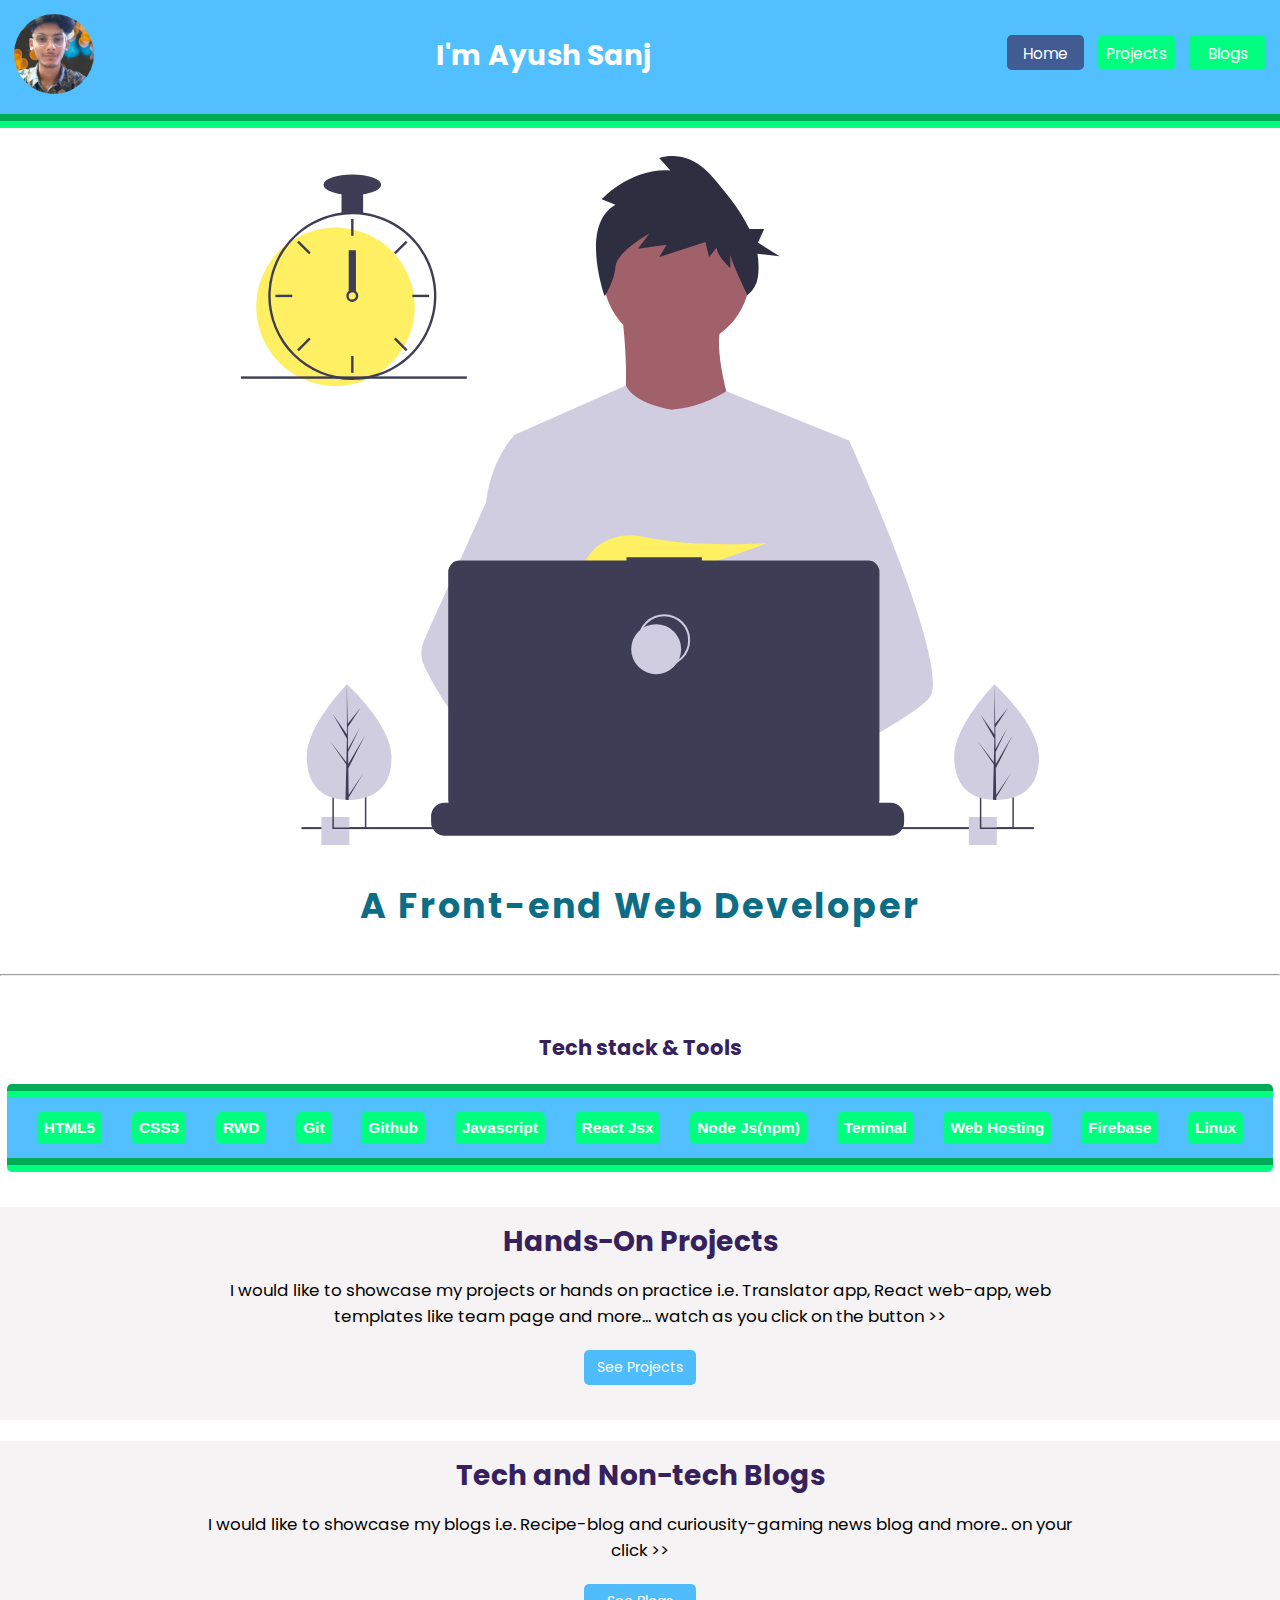
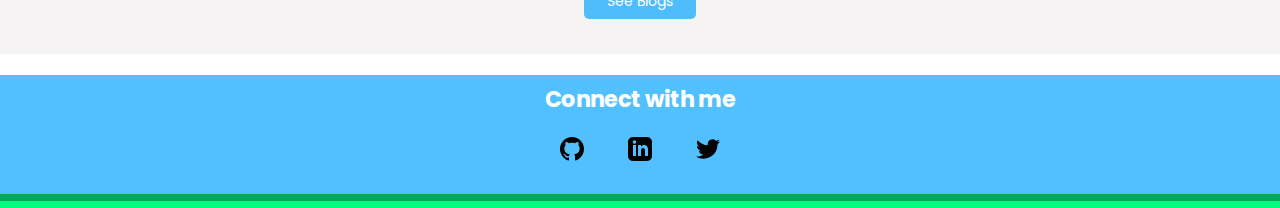
<file: index.html>
<!DOCTYPE html>
<html lang="en">
  <head>
    <meta charset="UTF-8" />
    <meta http-equiv="X-UA-Compatible" content="IE=edge" />
    <meta name="viewport" content="width=device-width, initial-scale=1.0" />
    <link rel="stylesheet" href="styleLibrary.css" />
    <link
      href="https://fonts.googleapis.com/css?family=Poppins|Roboto|Lobster"
      rel="stylesheet"
    />
    <link rel="shortcut icon" href="dp.ico" />
    <link
      rel="stylesheet"
      href="https://cdnjs.cloudflare.com/ajax/libs/font-awesome/4.7.0/css/font-awesome.min.css"
    />
    <title>Home - Ayush Sanj</title>
  </head>

  <body>
    <!-- mobile navigation menu area -->
    <div class="mobile-nav" id="mobile-nav">
      <div class="close-btn" onclick="toggleMobileNavigation()">
        <button>
          <i class="fa fa-close"></i>
        </button>
      </div>
      <a href="index.html" class="mobile-nav-link mobile-nav-link-active"
        >Home</a
      >
      <a href="projects.html" class="mobile-nav-link">Projects</a>
      <a href="blogs.html" class="mobile-nav-link">Blogs</a>
    </div>
    <!--menu area ends -->
    <header id="head">
      <a href="index.html"
        ><img src="newdp.png" alt="my dp" class="dp-img"
      /></a>
      <h1>I'm Ayush Sanj</h1>
      <!-- menu button -->
      <div class="menu-btn" onclick="toggleMobileNavigation()">
        <button>
          <i class="fa fa-reorder"></i>
        </button>
      </div>
      <!-- ends -->
      <nav id="navbar">
        <div>
          <a href="#">Home</a>
        </div>
        <div>
          <a
            href="#projects-section"
            id="direction"
            onclick="directionNotification()"
            >Projects</a
          >
        </div>
        <!-- <div> -->
        <!-- <a href="#rwd-section" id="direction" onclick="directionNotification()">RWD</a> -->
        <!-- </div> -->
        <div>
          <a
            href="#blogs-section"
            id="direction"
            onclick="directionNotification()"
            >Blogs</a
          >
        </div>
      </nav>
    </header>
    <main id="main-container">
      <section id="image-section">
        <img src="cover.svg" alt="programmer typing" class="the-only-img" />
        <p class="title-para">A Front-end Web Developer</p>
      </section>
      <hr />
      <section id="stack-section">
        <h1>Tech stack & Tools</h1>
        <div id="stack-div">
          <div>HTML5</div>
          <div>CSS3</div>
          <div>RWD</div>
          <div>Git</div>
          <div>Github</div>
          <div>Javascript</div>
          <div>React Jsx</div>
          <div>Node Js(npm)</div>
          <div>Terminal</div>
          <div>Web Hosting</div>
          <div>Firebase</div>
          <div>Linux</div>
        </div>
      </section>

      <section id="projects-section">
        <h1>Hands-On Projects</h1>
        <p>
          I would like to showcase my projects or hands on practice i.e.
          Translator app, React web-app, web templates like team page and
          more... watch as you click on the button >>
        </p>
        <div class="projects-btn"><a href="projects.html">See Projects</a></div>
      </section>
      <section id="blogs-section">
        <h1>Tech and Non-tech Blogs</h1>
        <p>
          I would like to showcase my blogs i.e. Recipe-blog and
          curiousity-gaming news blog and more.. on your click >>
        </p>
        <div class="blogs-btn"><a href="blogs.html">See Blogs</a></div>
      </section>
<!--       <section id="rwd-section">
        <h1>Responsive Web Design</h1>
        <p>
          I would like to show you my responsive web development i.e used pure
          HTML, CSS like landing pages, team page and more >>
        </p>
        <div class="rwd-btn"><a href="rwd.html">Checkout All</a></div>
      </section> -->
    </main>
    <footer id="footer">
      <h1>Connect with me</h1>
      <a href="https://github.com/Ayushsanjdev"
        ><img src="iconmonstr-github-1.svg" alt="github icon"
      /></a>
      <a href="https://www.linkedin.com/in/ayush-s-065714101/"
        ><img src="iconmonstr-linkedin-3.svg" alt="linkedin icon"
      /></a>

      <a href="https://www.linkedin.com/in/ayush-s-065714101/"
        ><img src="iconmonstr-twitter-1.svg" alt="twitter icon"
      /></a>
    </footer>
    <script src="main.js"></script>
  </body>
</html>
</file>
<file: styleLibrary.css>
*,
*::before,
*::after {
  box-sizing: border-box;
}

* {
  margin: 0;
  padding: 0;
  font-family: Poppins;
}

:root {
  font-size: 14px;
}

body {
  max-width: 1440px;
  margin: 0 auto;
  scroll-behavior: smooth;
}

#head {
  padding: 1rem;
  background-color: rgba(0, 162, 255, 0.678);
  border-bottom: 1rem groove springgreen;
  text-align: center;
}

#head h1 {
  padding: 1.5rem;
  font-size: 2rem;
}

#head h1:hover {
  transform: scale(1.3);
  transition: all 800ms;
}

#head .dp-img {
  width: 80px;
  border-radius: 50%;
}

#head .dp-img:hover {
  transform: scale(1.3);
  transition: all 1s;
}

#head,
#navbar {
  display: flex;
  justify-content: space-between;
  color: #fff;
}

#navbar {
  margin-top: 1.5rem;
}

#navbar div {
  width: 5.5rem;
  height: 2.5rem;
  padding: 0.5rem;
  text-align: center;
  background-color: springgreen;
  border-radius: 5px;
  margin-left: 1rem;
  cursor: pointer;
}

#navbar div:hover {
  background-color: rgba(58, 40, 90, 0.664);
  transform: scale(1.1);
  transition: all 1s;
}

#navbar div:nth-child(1) {
  background-color: rgba(58, 40, 90, 0.664);
}

#navbar > div > a {
  color: #fff;
  text-decoration: none;
  font-size: 1.1rem;
}

#image-section {
  text-align: center;
}

.the-only-img {
  max-width: 100%;
  padding: 2rem;
}

.name-para,
.title-para {
  font-size: 2.5rem;
  letter-spacing: 0.2rem;
  text-align: center;
  font-weight: bolder;
  color: rgb(13, 109, 133);
  padding-bottom: 3rem;
}

#grid-sec {
  display: grid;
  grid-template-columns: repeat(1, 1fr);
  gap: 3rem;
  max-width: 100%;
  padding: 4rem 8rem;
  color: rgb(19, 72, 85);
  font-size: 1.5rem;
  text-align: left;
}

#grid-sec p {
  font-size: 1rem;
  color: rgb(35, 63, 35);
  padding: 1.3rem 0rem;
  width: 80%;
}

button {
  background-color: rgba(0, 162, 255, 0.678);
  padding: 0.5rem;
  color: #fff;
  border: transparent;
  border-radius: 10px;
  margin: 0.5rem;
}

button:hover {
  background-color: springgreen;
  cursor: pointer;
  transform: scale(1.2);
  transition: all 1s;
}

#stack-section {
  padding: 2rem 0rem;
  border-radius: 5px;
}

#stack-section h1 {
  text-align: center;
  padding-bottom: 1rem;
  font-size: 1.5rem;
  padding-top: 2rem;
  color: rgba(54, 33, 92, 1);
}

#stack-section div {
  display: flex;
  justify-content: space-evenly;
  flex-flow: row wrap;
  padding: 0.5rem;
  background-color: springgreen;
  margin: 0.5rem;
  color: rgb(255, 255, 255);
  font-size: 1.1rem;
  font-weight: bold;
  font-family: sans-serif;
  cursor: pointer;
  border-radius: 5px;
}

#stack-section #stack-div > div:hover {
  transform: scale(1.2);
  transition: all 100ms;
}

#stack-section #stack-div {
  border-bottom: 1rem groove springgreen;
  border-top: 1rem groove springgreen;
  background-color: rgba(0, 162, 255, 0.678);
  border-radius: 5px;
  cursor: initial;
}

#projects-section,
#blogs-section,
#rwd-section {
  background-color: rgb(245, 243, 243);
  padding-bottom: 1rem;
}

#projects-section h1 {
  text-align: center;
  color: rgba(54, 33, 92, 1);
  padding: 1rem;
}

#projects-section p {
  text-align: center;
  font-size: 1.2rem;
  width: 70%;
  margin: 0 auto;
}

.projects-btn,
.blogs-btn,
.rwd-btn {
  padding: 0.5rem;
  background-color: rgba(0, 162, 255, 0.678);
  color: #fff;
  border-radius: 5px;
  margin: 1.5rem auto;
  width: 8rem;
  text-align: center;
}

.projects-btn a,
.blogs-btn a,
.rwd-btn a {
  text-decoration: none;
  color: #fff;
}

.projects-btn:hover,
.blogs-btn:hover,
.rwd-btn:hover {
  background-color: springgreen;
  cursor: pointer;
  transform: scale(1.2);
  transition: all 1s;
}

#blogs-section {
  margin: 1.5rem auto;
  text-align: center;
}

#blogs-section h1 {
  padding: 1rem;
  color: rgba(54, 33, 92, 1);
}

#blogs-section p {
  font-size: 1.2rem;
  width: 70%;
  margin: 0 auto;
}

#rwd-section {
  margin: 1.5rem auto;
  text-align: center;
}

#rwd-section h1 {
  padding: 1rem;
  color: rgba(54, 33, 92, 1);
}

#rwd-section p {
  font-size: 1.2rem;
  width: 70%;
  margin: 0 auto;
}

#footer {
  padding: 0.5rem 0rem;
  background-color: rgba(0, 162, 255, 0.678);
  border-bottom: 1rem groove springgreen;
  color: #fff;
  font-size: 0.8rem;
  text-align: center;
  letter-spacing: -0.05em;
}

#footer img {
  padding: 1.5rem;
}

#footer img:hover {
  transform: scale(1.5);
  transition: all 1s;
}

/*mobile nav starts*/
.menu-btn {
  display: none;
  margin-top: 0.5rem;
}

.menu-btn button {
  border: none;
  background-color: rgb(84, 194, 157);
  font-size: 1.5rem;
  cursor: pointer;
  color: #fff;
}

.mobile-nav {
  position: fixed;
  width: 100vw;
  height: 100vh;
  background-color: rgb(84, 194, 157);
  padding: 24px;
  display: none;
  transform: translateX(-100%);
  transition: transform 300ms ease-in-out;
}

.mobile-nav-open {
  transform: rotateY(0);
}

.close-button button {
  border: none;
  background-color: #ffffff;
  font-size: 2rem;
  cursor: pointer;
}

.mobile-nav-link {
  font-size: 2rem;
  font-family: Roboto;
  margin-top: 5rem;
  text-align: center;
  text-decoration: none;
  font-size: 1.5rem;
  color: #fff;
  display: block;
}

.mobile-nav-link:hover {
  transform: scale(1.5);
  transition: all 1s;
  color: rgb(0, 78, 114);
  font-weight: bolder;
}

.mobile-nav-link-active {
  color: rgb(0, 111, 175);
}

@media only screen and (max-width: 760px) {
  #navbar {
    display: none;
  }

  .mobile-nav {
    display: block;
  }

  .menu-btn {
    display: block;
  }

  .close-btn {
    float: right;
  }

  #grid-sec {
    padding: 3rem;
  }
}
</file>
